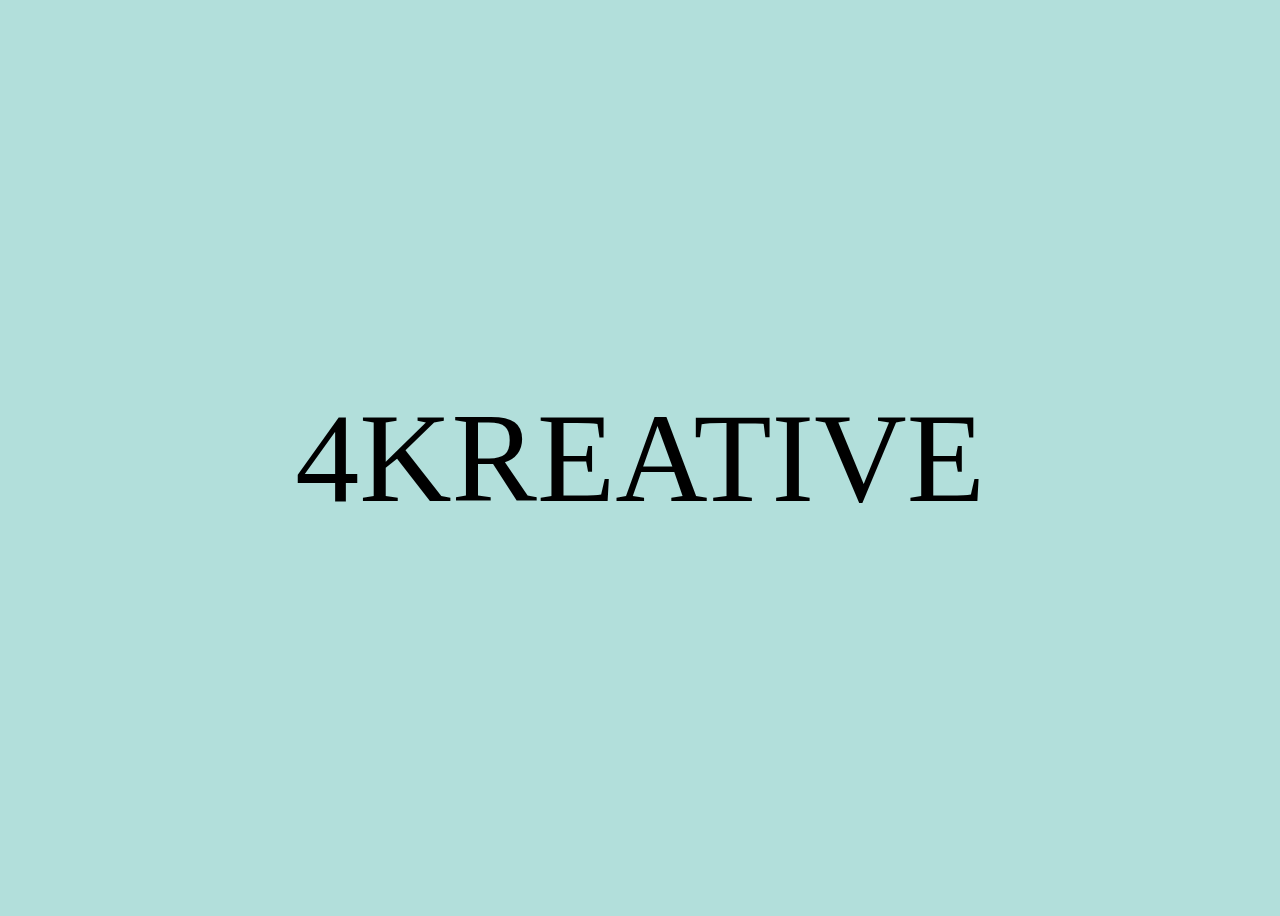
<file: CSS/affects/breathingAffect/index.html>
<!DOCTYPE html>
<html lang="en">
  <head>
    <meta charset="UTF-8" />
    <meta name="viewport" content="width=device-width, initial-scale=1.0" />
    <meta http-equiv="X-UA-Compatible" content="ie=edge" />

    <link rel="stylesheet" href="style.css" />
    <title>Document</title>
  </head>
  <body>
    <h1>4KREATIVE</h1>
  </body>
</html>
</file>
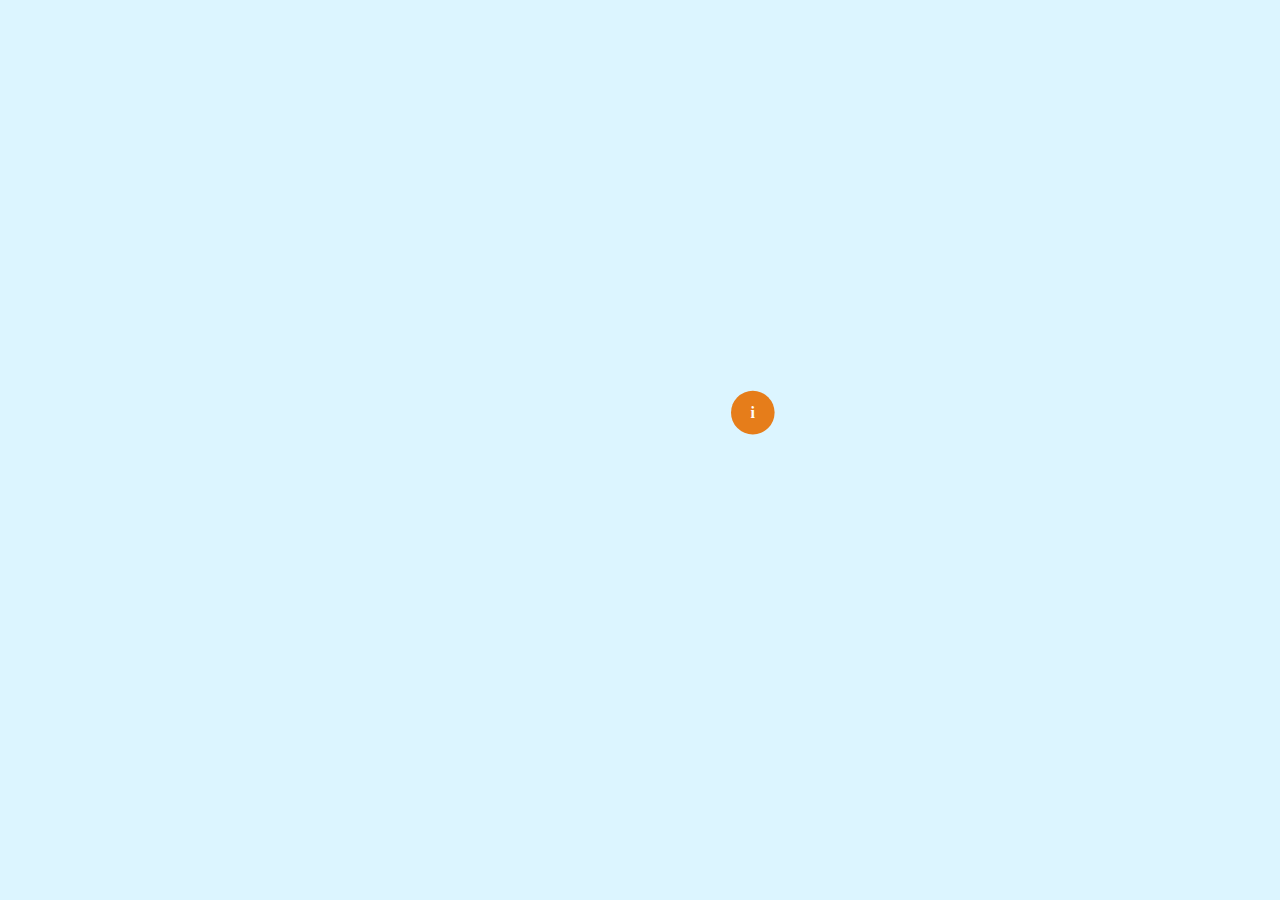
<file: CSS/affects/clipPath/index.html>
<!DOCTYPE html>
<html lang="en">
<head>
  <meta charset="UTF-8">
  <meta name="viewport" content="width=device-width, initial-scale=1.0">
  <meta http-equiv="X-UA-Compatible" content="ie=edge">
  <title>Document</title>
  <link rel="stylesheet" href="style.css">
</head>
<body>
    <div class="container">
      <div class="inner">
        <span>i</span>
        <h1>Hey<h1>
            <p>This is an informative card that will tell you some important information!</p>
      </div>
    </div>
</body>
</html>
</file>
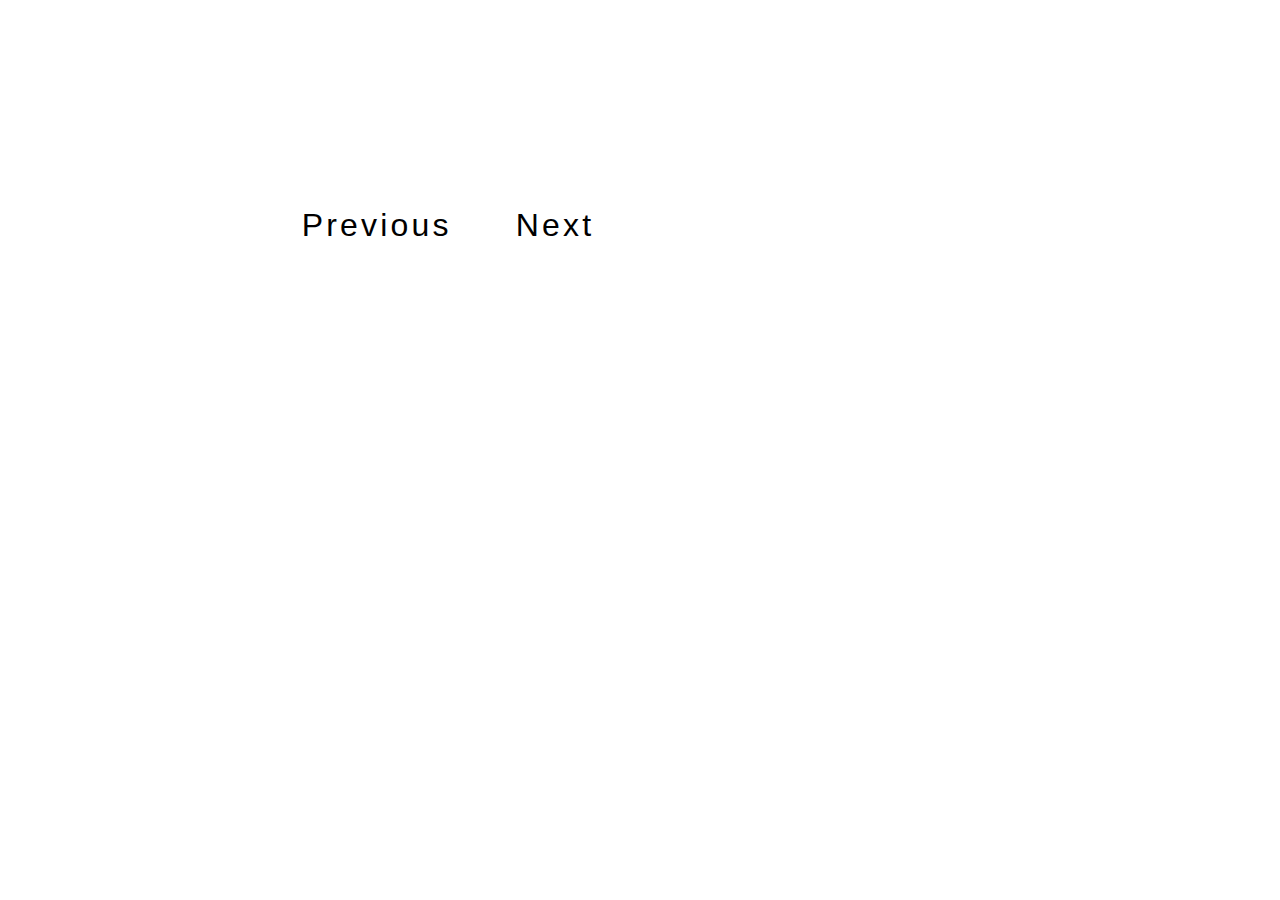
<file: CSS/buttons/glitchButton/index.html>
<!DOCTYPE html>
<html lang="en">
  <head>
    <meta charset="UTF-8" />
    <meta name="viewport" content="width=device-width, initial-scale=1.0" />
    <meta http-equiv="X-UA-Compatible" content="ie=edge" />
    <title>Glitch Nav Buttons</title>
    <link rel="stylesheet" href="style.css" />
  </head>
  <body>
    <div class="container">
      <nav class="slide-nav">
        <button class="slide-nav__button"><span>Previous</span></button>
        <button class="slide-nav__button"><span>Next</span></button>
      </nav>
    </div>
  </body>
</html>
</file>
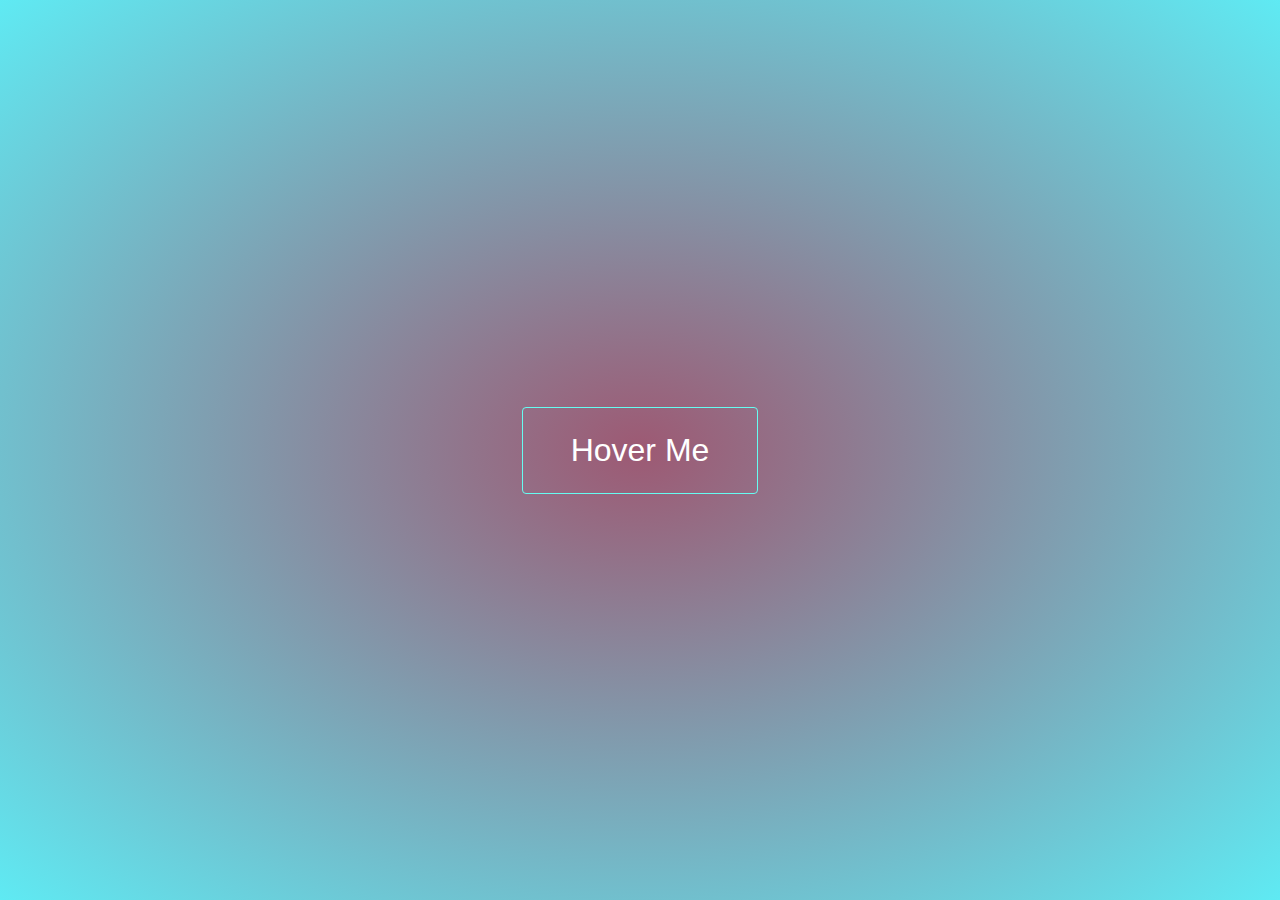
<file: CSS/buttons/hoverMe/index.html>
<!DOCTYPE html>
<html lang="en">
  <head>
    <meta charset="UTF-8" />
    <meta name="viewport" content="width=device-width, initial-scale=1.0" />
    <meta http-equiv="X-UA-Compatible" content="ie=edge" />
    <title>Document</title>
    <link rel="stylesheet" href="style.css" />
  </head>
  <body>
    <div class="container">
      <button>Hover Me</button>
    </div>
  </body>
</html>
</file>
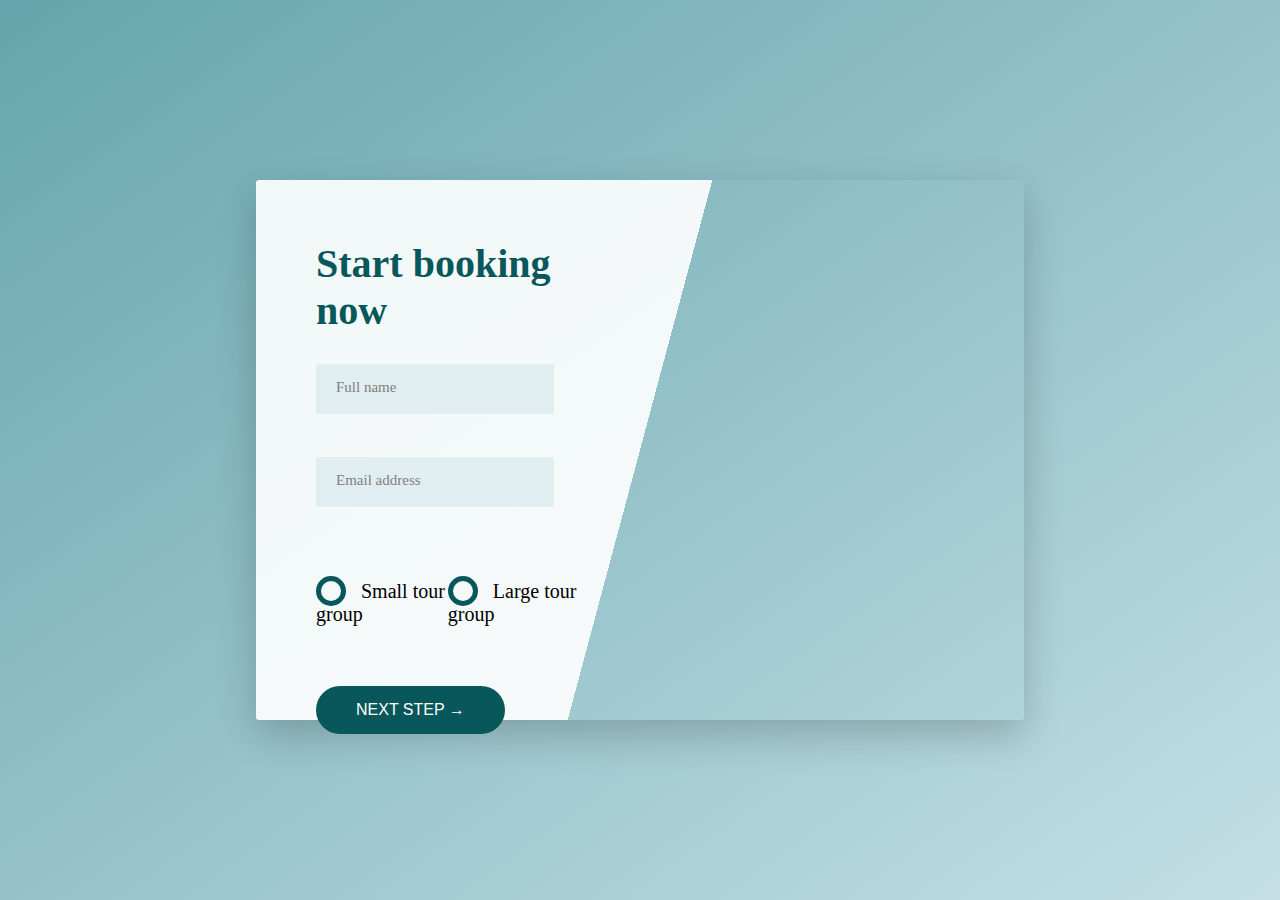
<file: CSS/forms/booking/index.html>
<!DOCTYPE html>
<html lang="en">
  <head>
    <meta charset="UTF-8" />
    <meta name="viewport" content="width=device-width, initial-scale=1.0" />
    <meta http-equiv="X-UA-Compatible" content="ie=edge" />
    <title>Document</title>
    <link rel="stylesheet" href="style.css" />
  </head>
  <body>
    <section class="section-book">
      <div class="book">
        <div class="book__form">
          <form action="#" class="form">
            <h2 class="heading">
              Start booking now
            </h2>
            <div class="form__group">
              <input
                type="text"
                class="form__input"
                placeholder="Full name"
                id="name"
                required
              />
              <label for="name" class="form__label">Full name</label>
            </div>

            <div class="form__group">
              <input
                type="email"
                class="form__input"
                placeholder="Email address"
                id="email"
                required
              />
              <label for="email" class="form__label">Email address</label>
            </div>

            <div class="form__group">
              <div class="form__radio-group">
                <input
                  type="radio"
                  class="form__radio-input"
                  id="small"
                  name="size"
                />
                <label for="small" class="form__radio-label">
                  <span class="form__radio-button"></span>
                  Small tour group
                </label>
              </div>

              <div class="form__radio-group">
                <input
                  type="radio"
                  class="form__radio-input"
                  id="large"
                  name="size"
                />
                <label for="large" class="form__radio-label">
                  <span class="form__radio-button"></span>
                  Large tour group
                </label>
              </div>
            </div>

            <div class="form__group">
              <button class="btn ">Next step &rarr;</button>
            </div>
          </form>
        </div>
      </div>
    </section>
  </body>
</html>
</file>
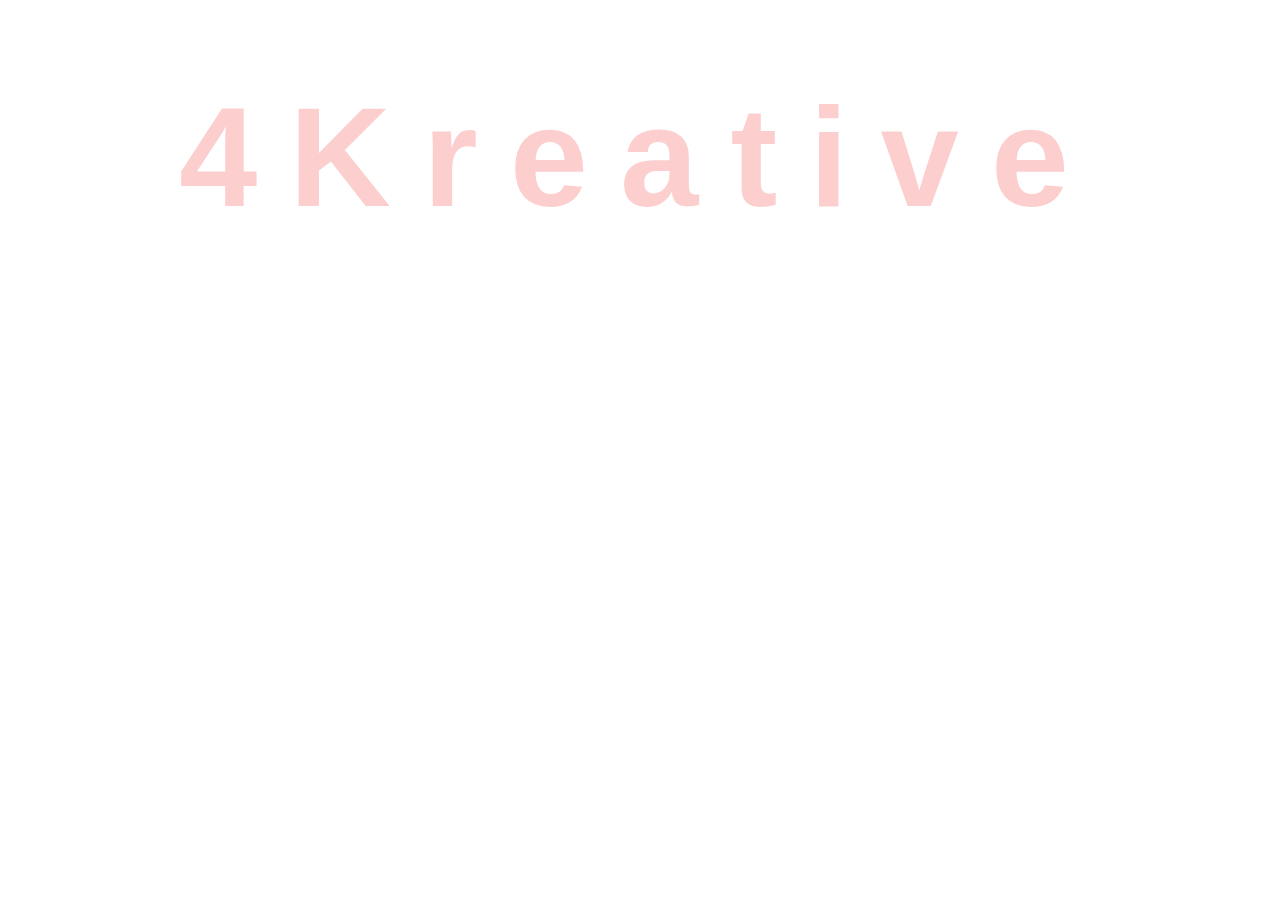
<file: CSS/affects/glitch/glitchHomepage/index.html>
<!DOCTYPE html>
<html lang="en">
  <head>
    <meta charset="UTF-8" />
    <meta name="viewport" content="width=device-width, initial-scale=1.0" />
    <meta http-equiv="X-UA-Compatible" content="ie=edge" />
    <title>Document</title>

    <link rel="stylesheet" href="style.css" />
  </head>

  <body>
    <div class="content ">
      <div class="glitch ">
        <div class="glitch__img"></div>
        <div class="glitch__img"></div>
        <div class="glitch__img"></div>
        <div class="glitch__img"></div>
        <div class="glitch__img"></div>
      </div>
      <h1 class="content__title">4Kreative</h1>
    </div>
  </body>
</html>
</file>
<file: CSS/affects/breathingAffect/style.css>
/*
	Weight axis: 100 – 700
	Width axis: 85 – 100
*/
@font-face {
  font-family: "IBM Plex Sans Roman";
  src: url("https://s3-us-west-2.amazonaws.com/s.cdpn.io/85648/IBMPlexSansVar-Roman.ttf");
}

* {
  box-sizing: border-box;
}

body {
  font-family: "IBM Plex Sans Roman", Times;
  display: flex;
  align-items: center;
  justify-content: center;
  text-align: center;
  min-height: 100vh;
  background-color: #b2dfdb;
}

h1 {
  font-weight: 100;
  font-size: 10vw;
  font-variation-settings: "wght" 100, "wdth" 85;
  animation: breathe 4000ms infinite forwards;
}

@keyframes breathe {
  60% {
    font-variation-settings: "wght" 700, "wdth" 100;
  }

  100% {
    font-variation-settings: "wght" 100, "wdth" 85;
  }
}
</file>
<file: CSS/affects/clipPath/style.css>
body {
  background: #dcf5ff;
  margin: 0;
  height: 100vh;
  display: grid;
  justify-items: center;
  align-items: center;
}
.inner {
  background: #e67d1a;
  padding: 1em;
  border-radius: 10px;
  width: 250px;
  clip-path: circle(10% at 90% 20%);
  transition: all 0.5s ease-in-out;
  cursor: pointer;
}
.inner:hover {
  clip-path: circle(75%);
  background: #00b6ff;
}
.inner span {
  float: right;
  color: white;
  font-weight: bold;
  transition: color 0.5s;
  position: relative;
  margin-right: 4%;
}
.inner:hover span {
  color: rgba(255, 255, 255, 0);
}
.inner h1 {
  color: white;
  margin: 0;
}
.inner p {
  color: white;
  font-size: 0.8rem;
}
</file>
<file: CSS/buttons/glitchButton/style.css>
*,
*::before,
*::after {
  margin: 0;
  padding: 0;
  box-sizing: border-box;
}

.container {
  width: 100%;
  height: 100vh;
  background: url("https://images.unsplash.com/photo-1519120944692-1a8d8cfc107f?ixlib=rb-1.2.1&ixid=eyJhcHBfaWQiOjEyMDd9&auto=format&fit=crop&w=1952&q=80")
    no-repeat 0 60%;
  background-size: cover;
}
.slide-nav {
  display: flex;
  flex-direction: row;
  position: absolute;
  top: calc(100vh - 45rem);
  left: 30vw;
  width: 15vw;
  height: 10vh;
  justify-content: center;
  align-items: center;
}

.slide-nav__button {
  display: block;
  cursor: pointer;
  font-size: 2rem;
  background: none;
  border: 0;
  margin: 0 4rem 0 0;
  padding: 0;
  text-transform: inherit;
  letter-spacing: 0.2rem;
  font-weight: inherit;
  color: var(--color-link);
}
.slide-nav__button span {
  display: block;
}

.slide-nav__button:focus {
  outline: none;
}

.slide-nav__button:hover span {
  animation: glitch-anim-text 0.5s linear alternate 1 backwards;
}

@keyframes glitch-anim-text {
  0%,
  100% {
    transform: translate3d(2px, -2px, 0) scale3d(-1, -1, 1);
    -webkit-clip-path: polygon(0 20%, 100% 20%, 100% 21%, 0 21%);
    clip-path: polygon(0 20%, 100% 20%, 100% 21%, 0 21%);
  }
  20% {
    -webkit-clip-path: polygon(0 33%, 100% 33%, 100% 33%, 0 33%);
    clip-path: polygon(0 33%, 100% 33%, 100% 33%, 0 33%);
  }
  41% {
    -webkit-clip-path: polygon(0 44%, 100% 44%, 100% 44%, 0 44%);
    clip-path: polygon(0 44%, 100% 44%, 100% 44%, 0 44%);
  }
  52% {
    -webkit-clip-path: polygon(0 50%, 100% 50%, 100% 20%, 0 20%);
    clip-path: polygon(0 50%, 100% 50%, 100% 20%, 0 20%);
  }
  61% {
    -webkit-clip-path: polygon(0 70%, 100% 70%, 100% 70%, 0 70%);
    clip-path: polygon(0 70%, 100% 70%, 100% 70%, 0 70%);
  }
  75% {
    -webkit-clip-path: polygon(0 80%, 100% 80%, 100% 80%, 0 80%);
    clip-path: polygon(0 80%, 100% 80%, 100% 80%, 0 80%);
  }
  80% {
    -webkit-clip-path: polygon(0 50%, 100% 50%, 100% 55%, 0 55%);
    clip-path: polygon(0 50%, 100% 50%, 100% 55%, 0 55%);
  }
  96% {
    -webkit-clip-path: polygon(0 70%, 100% 70%, 100% 80%, 0 80%);
    clip-path: polygon(0 70%, 100% 70%, 100% 80%, 0 80%);
  }
}
</file>
<file: CSS/buttons/hoverMe/style.css>
html,
body {
  margin: 0;
  padding: 0;
  font-family: Helvetica;
}

.container {
  width: 100%;
  height: 100vh;
  display: flex;
  justify-content: center;
  align-items: center;
  background: #9d5973;
  background: -webkit-radial-gradient(center, #9d5973, #5feaf3);
  background: -moz-radial-gradient(center, #9d5973, #5feaf3);
  background: radial-gradient(ellipse at center, #9d5973, #5feaf3);
}

button {
  position: relative;
  padding: 1.5rem 3rem;
  background: none;
  border-radius: 0.25rem;
  cursor: pointer;
  border: 1px solid #66fcf1;
  font-size: 2rem;
  outline: none;
  color: #ffffff;
}

button::before {
  content: "";
  position: absolute;
  top: 0;
  left: 0;
  height: 100%;
  width: 3px;
  border-radius: 0.25rem;
  background-color: #66fcf1;
  transform: scaleY(0);
  transition: transform 0.5s, width 0.7s cubic-bezier(1, 0, 0, 1) 0.2s,
    background-color 0.1s;
}
button:hover::before {
  transform: scaleY(1);
  opacity: 0.5;
  width: 100%;
  cursor: pointer;
}

button:active::before {
  background-color: #c0fafa;
}
</file>
<file: CSS/forms/booking/style.css>
*,
*::after,
*::before {
  margin: 0;
  padding: 0;
  box-sizing: inherit;
}

html {
  font-size: 62.5%;
}

body {
  box-sizing: border-box;
}

section {
  display: flex;
  align-items: center;
  justify-content: center;
}

.section-book {
  height: 100vh;
  background-image: linear-gradient(to right bottom, #66a5ad, #c4dfe6);
}

.book {
  width: 60%;
  height: 60%;
}
.book {
  background-image: linear-gradient(
      105deg,
      rgba(255, 255, 255, 0.9) 0%,
      rgba(255, 255, 255, 0.9) 50%,
      transparent 50%
    ),
    url("https://images.unsplash.com/photo-1465189684280-6a8fa9b19a7a?ixlib=rb-1.2.1&ixid=eyJhcHBfaWQiOjEyMDd9&auto=format&fit=crop&w=1350&q=80");
  background-size: 100%;
  background-position: right;
  background-size: cover;
  border-radius: 3px;
  box-shadow: 0 1.5rem 4rem rgba(0, 0, 0, 0.2);
}

.book__form {
  width: 50%;
  padding: 6rem;
}

.heading {
  font-size: 4rem;
  margin-bottom: 3rem;
  color: #07575b;
}

.form__group {
  margin-bottom: 2rem;
}
.form__group:nth-child(3) {
  margin-bottom: 5rem;
}

.form__input {
  font-size: 1.5rem;
  font-family: inherit;
  color: inherit;
  padding: 1.5rem 2rem;
  border-radius: 2px;
  background-color: rgba(196, 223, 230, 0.4);
  border: none;
  border-bottom: 3px solid transparent;
  width: 90%;
  display: block;
  transition: all 0.3s;
}

.form__input:focus {
  outline: none;
  box-shadow: 0 1rem 2rem rgba(0, 0, 0, 0.1);
  border-bottom: 3px solid #07575b;
  background-color: rgb(196, 223, 230);
}

.form__input:focus:invalid {
  border-bottom: 3px solid #db3030;
}

.form__input::-webkit-input-placeholder {
  color: grey;
}

.form__label {
  font-size: 1.4rem;
  font-weight: 700;
  margin-left: 2rem;
  margin-top: 0.7rem;
  display: block;
  transition: all 0.3s;
}

.form__input:placeholder-shown + .form__label {
  opacity: 0;
  visibility: hidden;
  transform: translateY(-4rem);
}

.form__radio-group {
  width: 49%;
  display: inline-block;
}

.form__radio-input {
  display: none;
}

.form__radio-label {
  font-size: 2rem;
  cursor: pointer;
  position: relative;
  padding-left: 4.5rem;
}

.form__radio-button {
  height: 3rem;
  width: 3rem;
  border: 5px solid #07575b;
  border-radius: 50%;
  display: inline-block;
  position: absolute;
  left: 0;
  top: -0.4rem;
}

.form__radio-button::after {
  content: "";
  display: block;
  height: 1.3rem;
  width: 1.3rem;
  border-radius: 50%;
  position: absolute;
  top: 50%;
  left: 50%;
  transform: translate(-50%, -50%);
  background-color: #07575b;
  opacity: 0;
  transition: opacity 0.2s;
}

.form__radio-input:checked ~ .form__radio-label .form__radio-button::after {
  opacity: 1;
}

.btn,
.btn:link,
.btn:visited {
  text-transform: uppercase;
  text-decoration: none;
  padding: 1.5rem 4rem;
  display: inline-block;
  border-radius: 10rem;
  transition: all 0.2s;
  position: relative;
  font-size: 16px;
  border: none;
  cursor: pointer;
  margin-top: 4rem;
  background-color: #07575b;
  color: white;
}

.btn:hover {
  transform: translateY(-3px);
  box-shadow: 0 1rem 2rem rgba(0, 0, 0, 0.2);
}

.btn:active,
.btn:focus {
  outline: none;
  transform: translateY(-1px);
  box-shadow: 0 0.5rem 1rem rgba(0, 0, 0, 0.2);
}
</file>
<file: CSS/affects/glitch/glitchHomepage/style.css>
:root {
  --color-text: #aaa;
  --color-bg: #000;
  --color-link: #1c1cc9;
  --color-link-hover: #aaa;
  --color-info: #1c1cc9;
  --glitch-width: 100vw;
  --glitch-height: 100vh;
  --gap-horizontal: 10px;
  --gap-vertical: 5px;
  --color-title: rgba(238, 11, 11, 0.2);
  --time-anim: 4s;
  --delay-anim: 2s;
  --blend-mode-1: none;
  --blend-mode-2: none;
  --blend-mode-3: none;
  --blend-mode-4: overlay;
  --blend-mode-5: overlay;
  --blend-color-1: transparent;
  --blend-color-2: transparent;
  --blend-color-3: transparent;
  --blend-color-4: transparent;
  --blend-color-5: #af4949;
}

*,
*::before,
*::after {
  box-sizing: inherit;
  margin: 0;
  padding: 0;
}

.content {
  position: relative;
  display: flex;
  justify-content: center;
  align-items: center;
  margin: 0 auto;
  height: 100vh;
}
.content__title {
  font-size: 11vw;
  letter-spacing: 2rem;
  margin: -65vh 0 0 0;
  font-family: sans-serif;
  color: var(--color-title);
  animation-name: glitch-anim-text;
  animation-duration: var(--time-anim);
  animation-timing-function: linear;
  animation-iteration-count: infinite;
  animation-delay: calc(var(--delay-anim) + var(--time-anim) * 0.2);
}

/* Glitch styles */
.glitch {
  position: absolute;
  top: 0;
  left: 0;
  width: var(--glitch-width);
  height: var(--glitch-height);
  overflow: hidden;
}

.glitch__img {
  position: absolute;
  top: 0;
  left: 0;
  width: 100%;
  height: 100%;
  background: url("https://images.unsplash.com/photo-1535868463750-c78d9543614f?ixlib=rb-1.2.1&ixid=eyJhcHBfaWQiOjEyMDd9&auto=format&fit=crop&w=1955&q=80")
    no-repeat 50% 0;
  background-color: var(--blend-color-1);
  background-size: cover;
  transform: translate3d(0, 0, 0);
  background-blend-mode: var(--blend-mode-1);
}

.glitch__img:nth-child(n + 2) {
  opacity: 0;
  animation-duration: var(--time-anim);
  animation-delay: var(--delay-anim);
  animation-timing-function: linear;
  animation-iteration-count: infinite;
}

.glitch__img:nth-child(2) {
  background-color: var(--blend-color-2);
  background-blend-mode: var(--blend-mode-2);
  animation-name: glitch-anim-1;
}

.glitch__img:nth-child(3) {
  background-color: var(--blend-color-3);
  background-blend-mode: var(--blend-mode-3);
  animation-name: glitch-anim-2;
}

.glitch__img:nth-child(4) {
  background-color: var(--blend-color-4);
  background-blend-mode: var(--blend-mode-4);
  animation-name: glitch-anim-3;
}

.glitch__img:nth-child(5) {
  background-color: var(--blend-color-5);
  background-blend-mode: var(--blend-mode-5);
  animation-name: glitch-anim-flash;
}

/* Animations */

@keyframes glitch-anim-1 {
  0% {
    opacity: 1;
    transform: translate3d(var(--gap-horizontal), 0, 0);
    -webkit-clip-path: polygon(0 2%, 100% 2%, 100% 5%, 0 5%);
    clip-path: polygon(0 2%, 100% 2%, 100% 5%, 0 5%);
  }
  2% {
    -webkit-clip-path: polygon(0 15%, 100% 15%, 100% 15%, 0 15%);
    clip-path: polygon(0 15%, 100% 15%, 100% 15%, 0 15%);
  }
  4% {
    -webkit-clip-path: polygon(0 10%, 100% 10%, 100% 20%, 0 20%);
    clip-path: polygon(0 10%, 100% 10%, 100% 20%, 0 20%);
  }
  6% {
    -webkit-clip-path: polygon(0 1%, 100% 1%, 100% 2%, 0 2%);
    clip-path: polygon(0 1%, 100% 1%, 100% 2%, 0 2%);
  }
  8% {
    -webkit-clip-path: polygon(0 33%, 100% 33%, 100% 33%, 0 33%);
    clip-path: polygon(0 33%, 100% 33%, 100% 33%, 0 33%);
  }
  10% {
    -webkit-clip-path: polygon(0 44%, 100% 44%, 100% 44%, 0 44%);
    clip-path: polygon(0 44%, 100% 44%, 100% 44%, 0 44%);
  }
  12% {
    -webkit-clip-path: polygon(0 50%, 100% 50%, 100% 20%, 0 20%);
    clip-path: polygon(0 50%, 100% 50%, 100% 20%, 0 20%);
  }
  14% {
    -webkit-clip-path: polygon(0 70%, 100% 70%, 100% 70%, 0 70%);
    clip-path: polygon(0 70%, 100% 70%, 100% 70%, 0 70%);
  }
  16% {
    -webkit-clip-path: polygon(0 80%, 100% 80%, 100% 80%, 0 80%);
    clip-path: polygon(0 80%, 100% 80%, 100% 80%, 0 80%);
  }
  18% {
    -webkit-clip-path: polygon(0 50%, 100% 50%, 100% 55%, 0 55%);
    clip-path: polygon(0 50%, 100% 50%, 100% 55%, 0 55%);
  }
  20% {
    -webkit-clip-path: polygon(0 70%, 100% 70%, 100% 80%, 0 80%);
    clip-path: polygon(0 70%, 100% 70%, 100% 80%, 0 80%);
  }
  21.9% {
    opacity: 1;
    transform: translate3d(var(--gap-horizontal), 0, 0);
  }
  22%,
  100% {
    opacity: 0;
    transform: translate3d(0, 0, 0);
    -webkit-clip-path: polygon(0 0, 0 0, 0 0, 0 0);
    clip-path: polygon(0 0, 0 0, 0 0, 0 0);
  }
}

@keyframes glitch-anim-2 {
  0% {
    opacity: 1;
    transform: translate3d(calc(-1 * var(--gap-horizontal)), 0, 0);
    -webkit-clip-path: polygon(0 25%, 100% 25%, 100% 30%, 0 30%);
    clip-path: polygon(0 25%, 100% 25%, 100% 30%, 0 30%);
  }
  3% {
    -webkit-clip-path: polygon(0 3%, 100% 3%, 100% 3%, 0 3%);
    clip-path: polygon(0 3%, 100% 3%, 100% 3%, 0 3%);
  }
  5% {
    -webkit-clip-path: polygon(0 5%, 100% 5%, 100% 20%, 0 20%);
    clip-path: polygon(0 5%, 100% 5%, 100% 20%, 0 20%);
  }
  7% {
    -webkit-clip-path: polygon(0 20%, 100% 20%, 100% 20%, 0 20%);
    clip-path: polygon(0 20%, 100% 20%, 100% 20%, 0 20%);
  }
  9% {
    -webkit-clip-path: polygon(0 40%, 100% 40%, 100% 40%, 0 40%);
    clip-path: polygon(0 40%, 100% 40%, 100% 40%, 0 40%);
  }
  11% {
    -webkit-clip-path: polygon(0 52%, 100% 52%, 100% 59%, 0 59%);
    clip-path: polygon(0 52%, 100% 52%, 100% 59%, 0 59%);
  }
  13% {
    -webkit-clip-path: polygon(0 60%, 100% 60%, 100% 60%, 0 60%);
    clip-path: polygon(0 60%, 100% 60%, 100% 60%, 0 60%);
  }
  15% {
    -webkit-clip-path: polygon(0 75%, 100% 75%, 100% 75%, 0 75%);
    clip-path: polygon(0 75%, 100% 75%, 100% 75%, 0 75%);
  }
  17% {
    -webkit-clip-path: polygon(0 65%, 100% 65%, 100% 40%, 0 40%);
    clip-path: polygon(0 65%, 100% 65%, 100% 40%, 0 40%);
  }
  19% {
    -webkit-clip-path: polygon(0 45%, 100% 45%, 100% 50%, 0 50%);
    clip-path: polygon(0 45%, 100% 45%, 100% 50%, 0 50%);
  }
  20% {
    -webkit-clip-path: polygon(0 14%, 100% 14%, 100% 33%, 0 33%);
    clip-path: polygon(0 14%, 100% 14%, 100% 33%, 0 33%);
  }
  21.9% {
    opacity: 1;
    transform: translate3d(calc(-1 * var(--gap-horizontal)), 0, 0);
  }
  22%,
  100% {
    opacity: 0;
    transform: translate3d(0, 0, 0);
    -webkit-clip-path: polygon(0 0, 0 0, 0 0, 0 0);
    clip-path: polygon(0 0, 0 0, 0 0, 0 0);
  }
}

@keyframes glitch-anim-3 {
  0% {
    opacity: 1;
    transform: translate3d(0, calc(-1 * var(--gap-vertical)), 0)
      scale3d(-1, -1, 1);
    -webkit-clip-path: polygon(0 1%, 100% 1%, 100% 3%, 0 3%);
    clip-path: polygon(0 1%, 100% 1%, 100% 3%, 0 3%);
  }
  1.5% {
    -webkit-clip-path: polygon(0 10%, 100% 10%, 100% 9%, 0 9%);
    clip-path: polygon(0 10%, 100% 10%, 100% 9%, 0 9%);
  }
  2% {
    -webkit-clip-path: polygon(0 5%, 100% 5%, 100% 6%, 0 6%);
    clip-path: polygon(0 5%, 100% 5%, 100% 6%, 0 6%);
  }
  2.5% {
    -webkit-clip-path: polygon(0 20%, 100% 20%, 100% 20%, 0 20%);
    clip-path: polygon(0 20%, 100% 20%, 100% 20%, 0 20%);
  }
  3% {
    -webkit-clip-path: polygon(0 10%, 100% 10%, 100% 10%, 0 10%);
    clip-path: polygon(0 10%, 100% 10%, 100% 10%, 0 10%);
  }
  5% {
    -webkit-clip-path: polygon(0 30%, 100% 30%, 100% 25%, 0 25%);
    clip-path: polygon(0 30%, 100% 30%, 100% 25%, 0 25%);
  }
  5.5% {
    -webkit-clip-path: polygon(0 15%, 100% 15%, 100% 16%, 0 16%);
    clip-path: polygon(0 15%, 100% 15%, 100% 16%, 0 16%);
  }
  7% {
    -webkit-clip-path: polygon(0 40%, 100% 40%, 100% 39%, 0 39%);
    clip-path: polygon(0 40%, 100% 40%, 100% 39%, 0 39%);
  }
  8% {
    -webkit-clip-path: polygon(0 20%, 100% 20%, 100% 21%, 0 21%);
    clip-path: polygon(0 20%, 100% 20%, 100% 21%, 0 21%);
  }
  9% {
    -webkit-clip-path: polygon(0 60%, 100% 60%, 100% 55%, 0 55%);
    clip-path: polygon(0 60%, 100% 60%, 100% 55%, 0 55%);
  }
  10.5% {
    -webkit-clip-path: polygon(0 30%, 100% 30%, 100% 31%, 0 31%);
    clip-path: polygon(0 30%, 100% 30%, 100% 31%, 0 31%);
  }
  11% {
    -webkit-clip-path: polygon(0 70%, 100% 70%, 100% 69%, 0 69%);
    clip-path: polygon(0 70%, 100% 70%, 100% 69%, 0 69%);
  }
  13% {
    -webkit-clip-path: polygon(0 40%, 100% 40%, 100% 41%, 0 41%);
    clip-path: polygon(0 40%, 100% 40%, 100% 41%, 0 41%);
  }
  14% {
    -webkit-clip-path: polygon(0 80%, 100% 80%, 100% 75%, 0 75%);
    clip-path: polygon(0 80%, 100% 80%, 100% 75%, 0 75%);
  }
  14.5% {
    -webkit-clip-path: polygon(0 50%, 100% 50%, 100% 51%, 0 51%);
    clip-path: polygon(0 50%, 100% 50%, 100% 51%, 0 51%);
  }
  15% {
    -webkit-clip-path: polygon(0 90%, 100% 90%, 100% 90%, 0 90%);
    clip-path: polygon(0 90%, 100% 90%, 100% 90%, 0 90%);
  }
  16% {
    -webkit-clip-path: polygon(0 60%, 100% 60%, 100% 60%, 0 60%);
    clip-path: polygon(0 60%, 100% 60%, 100% 60%, 0 60%);
  }
  18% {
    -webkit-clip-path: polygon(0 100%, 100% 100%, 100% 99%, 0 99%);
    clip-path: polygon(0 100%, 100% 100%, 100% 99%, 0 99%);
  }
  20% {
    -webkit-clip-path: polygon(0 70%, 100% 70%, 100% 71%, 0 71%);
    clip-path: polygon(0 70%, 100% 70%, 100% 71%, 0 71%);
  }
  21.9% {
    opacity: 1;
    transform: translate3d(0, calc(-1 * var(--gap-vertical)), 0)
      scale3d(-1, -1, 1);
  }
  22%,
  100% {
    opacity: 0;
    transform: translate3d(0, 0, 0);
    -webkit-clip-path: polygon(0 0, 0 0, 0 0, 0 0);
    clip-path: polygon(0 0, 0 0, 0 0, 0 0);
  }
}

@keyframes glitch-anim-text {
  0% {
    transform: translate3d(calc(-1 * var(--gap-horizontal)), 0, 0)
      scale3d(-1, -1, 1);
    -webkit-clip-path: polygon(0 20%, 100% 20%, 100% 21%, 0 21%);
    clip-path: polygon(0 20%, 100% 20%, 100% 21%, 0 21%);
  }
  2% {
    -webkit-clip-path: polygon(0 33%, 100% 33%, 100% 33%, 0 33%);
    clip-path: polygon(0 33%, 100% 33%, 100% 33%, 0 33%);
  }
  4% {
    -webkit-clip-path: polygon(0 44%, 100% 44%, 100% 44%, 0 44%);
    clip-path: polygon(0 44%, 100% 44%, 100% 44%, 0 44%);
  }
  5% {
    -webkit-clip-path: polygon(0 50%, 100% 50%, 100% 20%, 0 20%);
    clip-path: polygon(0 50%, 100% 50%, 100% 20%, 0 20%);
  }
  6% {
    -webkit-clip-path: polygon(0 70%, 100% 70%, 100% 70%, 0 70%);
    clip-path: polygon(0 70%, 100% 70%, 100% 70%, 0 70%);
  }
  7% {
    -webkit-clip-path: polygon(0 80%, 100% 80%, 100% 80%, 0 80%);
    clip-path: polygon(0 80%, 100% 80%, 100% 80%, 0 80%);
  }
  8% {
    -webkit-clip-path: polygon(0 50%, 100% 50%, 100% 55%, 0 55%);
    clip-path: polygon(0 50%, 100% 50%, 100% 55%, 0 55%);
  }
  9% {
    -webkit-clip-path: polygon(0 70%, 100% 70%, 100% 80%, 0 80%);
    clip-path: polygon(0 70%, 100% 70%, 100% 80%, 0 80%);
  }
  9.9% {
    transform: translate3d(calc(-1 * var(--gap-horizontal)), 0, 0)
      scale3d(-1, -1, 1);
  }
  10%,
  100% {
    transform: translate3d(0, 0, 0) scale3d(1, 1, 1);
    -webkit-clip-path: polygon(0 0, 100% 0, 100% 100%, 0% 100%);
    clip-path: polygon(0 0, 100% 0, 100% 100%, 0% 100%);
  }
}

/* Flash */
@keyframes glitch-anim-flash {
  0%,
  5% {
    opacity: 0.2;
    transform: translate3d(var(--gap-horizontal), var(--gap-vertical), 0);
  }
  5.5%,
  100% {
    opacity: 0;
    transform: translate3d(0, 0, 0);
  }
}
</file>
